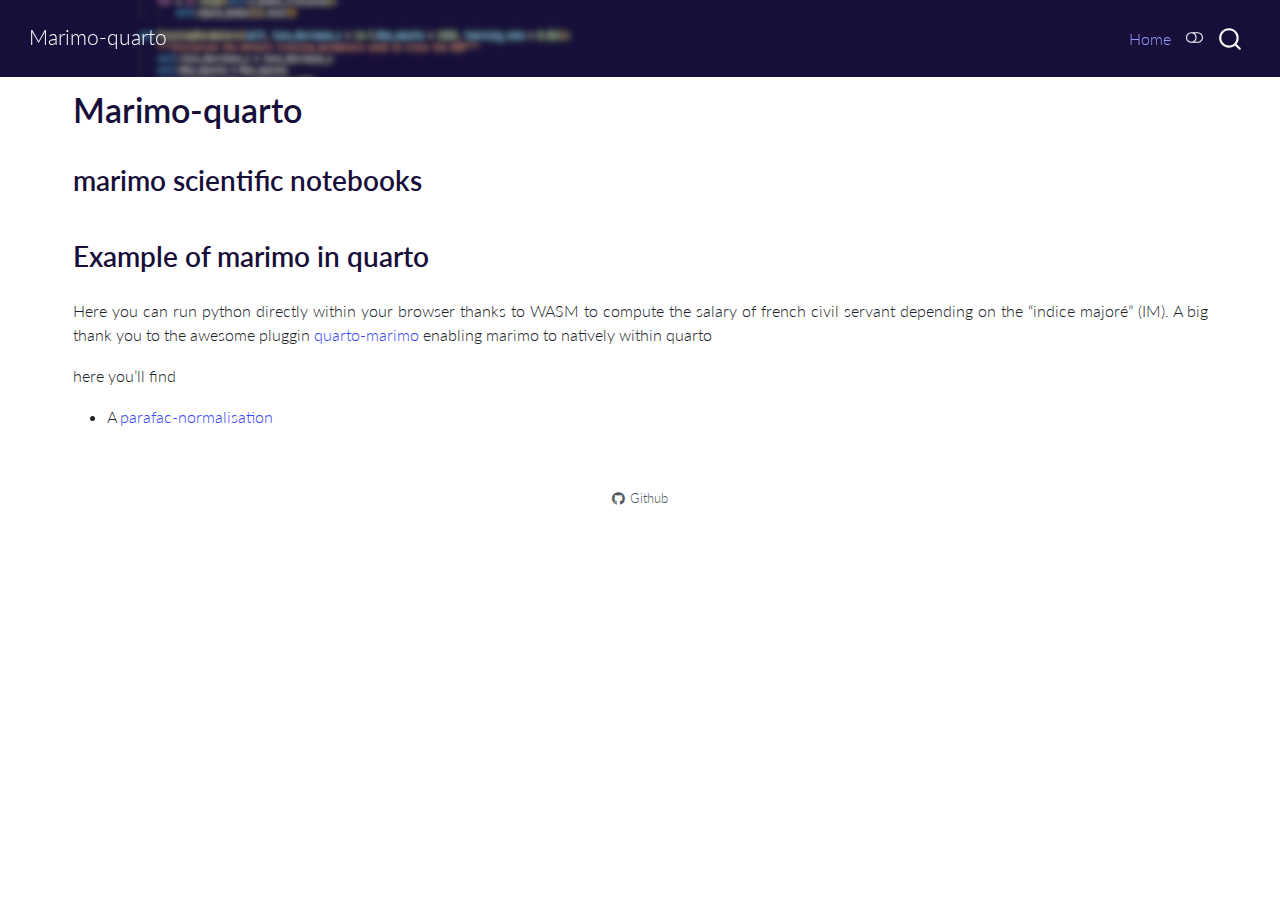
<file: index.html>
<!DOCTYPE html>
<html xmlns="http://www.w3.org/1999/xhtml" lang="en" xml:lang="en"><head>

<meta charset="utf-8">
<meta name="generator" content="quarto-1.4.557">

<meta name="viewport" content="width=device-width, initial-scale=1.0, user-scalable=yes">


<title>Marimo-quarto</title>
<style>
code{white-space: pre-wrap;}
span.smallcaps{font-variant: small-caps;}
div.columns{display: flex; gap: min(4vw, 1.5em);}
div.column{flex: auto; overflow-x: auto;}
div.hanging-indent{margin-left: 1.5em; text-indent: -1.5em;}
ul.task-list{list-style: none;}
ul.task-list li input[type="checkbox"] {
  width: 0.8em;
  margin: 0 0.8em 0.2em -1em; /* quarto-specific, see https://github.com/quarto-dev/quarto-cli/issues/4556 */ 
  vertical-align: middle;
}
</style>


<script src="site_libs/quarto-nav/quarto-nav.js"></script>
<script src="site_libs/quarto-nav/headroom.min.js"></script>
<script src="site_libs/clipboard/clipboard.min.js"></script>
<script src="site_libs/quarto-search/autocomplete.umd.js"></script>
<script src="site_libs/quarto-search/fuse.min.js"></script>
<script src="site_libs/quarto-search/quarto-search.js"></script>
<meta name="quarto:offset" content="./">
<link href="./avatar.jpg" rel="icon" type="image/jpeg">
<script src="site_libs/quarto-html/quarto.js"></script>
<script src="site_libs/quarto-html/popper.min.js"></script>
<script src="site_libs/quarto-html/tippy.umd.min.js"></script>
<link href="site_libs/quarto-html/tippy.css" rel="stylesheet">
<link href="site_libs/quarto-html/quarto-syntax-highlighting.css" rel="stylesheet" class="quarto-color-scheme" id="quarto-text-highlighting-styles">
<link href="site_libs/quarto-html/quarto-syntax-highlighting-dark.css" rel="prefetch" class="quarto-color-scheme quarto-color-alternate" id="quarto-text-highlighting-styles">
<script src="site_libs/bootstrap/bootstrap.min.js"></script>
<link href="site_libs/bootstrap/bootstrap-icons.css" rel="stylesheet">
<link href="site_libs/bootstrap/bootstrap.min.css" rel="stylesheet" class="quarto-color-scheme" id="quarto-bootstrap" data-mode="light">
<link href="site_libs/bootstrap/bootstrap-dark.min.css" rel="prefetch" class="quarto-color-scheme quarto-color-alternate" id="quarto-bootstrap" data-mode="dark">
<script id="quarto-search-options" type="application/json">{
  "location": "navbar",
  "copy-button": false,
  "collapse-after": 3,
  "panel-placement": "end",
  "type": "overlay",
  "limit": 50,
  "keyboard-shortcut": [
    "f",
    "/",
    "s"
  ],
  "show-item-context": false,
  "language": {
    "search-no-results-text": "No results",
    "search-matching-documents-text": "matching documents",
    "search-copy-link-title": "Copy link to search",
    "search-hide-matches-text": "Hide additional matches",
    "search-more-match-text": "more match in this document",
    "search-more-matches-text": "more matches in this document",
    "search-clear-button-title": "Clear",
    "search-text-placeholder": "",
    "search-detached-cancel-button-title": "Cancel",
    "search-submit-button-title": "Submit",
    "search-label": "Search"
  }
}</script>


<link rel="stylesheet" href="styles.css">
<meta property="og:title" content="Marimo-quarto">
<meta property="og:description" content="Marimo quarto test">
<meta property="og:image" content="https://AlexandreDabySeesaram.github.io/parafac-normalisation/avatar.jpg">
<meta property="og:site_name" content="Marimo-quarto">
</head>

<body class="nav-fixed">

<div id="quarto-search-results"></div>
  <header id="quarto-header" class="headroom fixed-top">
    <nav class="navbar navbar-expand-lg " data-bs-theme="dark">
      <div class="navbar-container container-fluid">
      <div class="navbar-brand-container mx-auto">
    <a class="navbar-brand" href="./index.html">
    <span class="navbar-title">Marimo-quarto</span>
    </a>
  </div>
            <div id="quarto-search" class="" title="Search"></div>
          <button class="navbar-toggler" type="button" data-bs-toggle="collapse" data-bs-target="#navbarCollapse" aria-controls="navbarCollapse" aria-expanded="false" aria-label="Toggle navigation" onclick="if (window.quartoToggleHeadroom) { window.quartoToggleHeadroom(); }">
  <span class="navbar-toggler-icon"></span>
</button>
          <div class="collapse navbar-collapse" id="navbarCollapse">
            <ul class="navbar-nav navbar-nav-scroll ms-auto">
  <li class="nav-item">
    <a class="nav-link active" href="./index.html" aria-current="page"> 
<span class="menu-text">Home</span></a>
  </li>  
</ul>
          </div> <!-- /navcollapse -->
          <div class="quarto-navbar-tools">
  <a href="" class="quarto-color-scheme-toggle quarto-navigation-tool  px-1" onclick="window.quartoToggleColorScheme(); return false;" title="Toggle dark mode"><i class="bi"></i></a>
</div>
      </div> <!-- /container-fluid -->
    </nav>
</header>
<!-- content -->
<div id="quarto-content" class="quarto-container page-columns page-rows-contents page-layout-full page-navbar">
<!-- sidebar -->
<!-- margin-sidebar -->
    
<!-- main -->
<div class="quarto-about-marquee content column-page">
  <div class="about-image-container">
  </div>
  <div class="about-contents">
    <header id="title-block-header" class="quarto-title-block default">
<div class="quarto-title">
<h1 class="title">Marimo-quarto</h1>
</div>
<div class="quarto-title-meta column-page">
  </div>
</header> <main class="content column-page" id="quarto-document-content">
<section id="marimo-scientific-notebooks" class="level2">
<h2 data-anchor-id="marimo-scientific-notebooks">marimo scientific notebooks</h2>
</section>
<section id="example-of-marimo-in-quarto" class="level2">
<h2 data-anchor-id="example-of-marimo-in-quarto">Example of marimo in quarto</h2>
<p>Here you can run python directly within your browser thanks to WASM to compute the salary of french civil servant depending on the “indice majoré” (IM). A big thank you to the awesome pluggin <a href="https://github.com/marimo-team/quarto-marimo">quarto-marimo</a> enabling marimo to natively within quarto</p>
<p>here you’ll find</p>
<ul>
<li>A <a href="./parafac.html">parafac-normalisation</a></li>
</ul>


</section>
<a onclick="window.scrollTo(0, 0); return false;" role="button" id="quarto-back-to-top"><i class="bi bi-arrow-up"></i> Back to top</a></main> 
    <div class="about-footer"><div class="about-links">
  <a href="https://github.com/AlexandreDabySeesaram/parafac-normalisation" class="about-link" rel="" target="">
    <i class="bi bi-github"></i>
     <span class="about-link-text">Github</span>
  </a>
</div>
</div>
  </div>
</div>
 <!-- /main -->
<script id="quarto-html-after-body" type="application/javascript">
window.document.addEventListener("DOMContentLoaded", function (event) {
  const toggleBodyColorMode = (bsSheetEl) => {
    const mode = bsSheetEl.getAttribute("data-mode");
    const bodyEl = window.document.querySelector("body");
    if (mode === "dark") {
      bodyEl.classList.add("quarto-dark");
      bodyEl.classList.remove("quarto-light");
    } else {
      bodyEl.classList.add("quarto-light");
      bodyEl.classList.remove("quarto-dark");
    }
  }
  const toggleBodyColorPrimary = () => {
    const bsSheetEl = window.document.querySelector("link#quarto-bootstrap");
    if (bsSheetEl) {
      toggleBodyColorMode(bsSheetEl);
    }
  }
  toggleBodyColorPrimary();  
  const disableStylesheet = (stylesheets) => {
    for (let i=0; i < stylesheets.length; i++) {
      const stylesheet = stylesheets[i];
      stylesheet.rel = 'prefetch';
    }
  }
  const enableStylesheet = (stylesheets) => {
    for (let i=0; i < stylesheets.length; i++) {
      const stylesheet = stylesheets[i];
      stylesheet.rel = 'stylesheet';
    }
  }
  const manageTransitions = (selector, allowTransitions) => {
    const els = window.document.querySelectorAll(selector);
    for (let i=0; i < els.length; i++) {
      const el = els[i];
      if (allowTransitions) {
        el.classList.remove('notransition');
      } else {
        el.classList.add('notransition');
      }
    }
  }
  const toggleGiscusIfUsed = (isAlternate, darkModeDefault) => {
    const baseTheme = document.querySelector('#giscus-base-theme')?.value ?? 'light';
    const alternateTheme = document.querySelector('#giscus-alt-theme')?.value ?? 'dark';
    let newTheme = '';
    if(darkModeDefault) {
      newTheme = isAlternate ? baseTheme : alternateTheme;
    } else {
      newTheme = isAlternate ? alternateTheme : baseTheme;
    }
    const changeGiscusTheme = () => {
      // From: https://github.com/giscus/giscus/issues/336
      const sendMessage = (message) => {
        const iframe = document.querySelector('iframe.giscus-frame');
        if (!iframe) return;
        iframe.contentWindow.postMessage({ giscus: message }, 'https://giscus.app');
      }
      sendMessage({
        setConfig: {
          theme: newTheme
        }
      });
    }
    const isGiscussLoaded = window.document.querySelector('iframe.giscus-frame') !== null;
    if (isGiscussLoaded) {
      changeGiscusTheme();
    }
  }
  const toggleColorMode = (alternate) => {
    // Switch the stylesheets
    const alternateStylesheets = window.document.querySelectorAll('link.quarto-color-scheme.quarto-color-alternate');
    manageTransitions('#quarto-margin-sidebar .nav-link', false);
    if (alternate) {
      enableStylesheet(alternateStylesheets);
      for (const sheetNode of alternateStylesheets) {
        if (sheetNode.id === "quarto-bootstrap") {
          toggleBodyColorMode(sheetNode);
        }
      }
    } else {
      disableStylesheet(alternateStylesheets);
      toggleBodyColorPrimary();
    }
    manageTransitions('#quarto-margin-sidebar .nav-link', true);
    // Switch the toggles
    const toggles = window.document.querySelectorAll('.quarto-color-scheme-toggle');
    for (let i=0; i < toggles.length; i++) {
      const toggle = toggles[i];
      if (toggle) {
        if (alternate) {
          toggle.classList.add("alternate");     
        } else {
          toggle.classList.remove("alternate");
        }
      }
    }
    // Hack to workaround the fact that safari doesn't
    // properly recolor the scrollbar when toggling (#1455)
    if (navigator.userAgent.indexOf('Safari') > 0 && navigator.userAgent.indexOf('Chrome') == -1) {
      manageTransitions("body", false);
      window.scrollTo(0, 1);
      setTimeout(() => {
        window.scrollTo(0, 0);
        manageTransitions("body", true);
      }, 40);  
    }
  }
  const isFileUrl = () => { 
    return window.location.protocol === 'file:';
  }
  const hasAlternateSentinel = () => {  
    let styleSentinel = getColorSchemeSentinel();
    if (styleSentinel !== null) {
      return styleSentinel === "alternate";
    } else {
      return false;
    }
  }
  const setStyleSentinel = (alternate) => {
    const value = alternate ? "alternate" : "default";
    if (!isFileUrl()) {
      window.localStorage.setItem("quarto-color-scheme", value);
    } else {
      localAlternateSentinel = value;
    }
  }
  const getColorSchemeSentinel = () => {
    if (!isFileUrl()) {
      const storageValue = window.localStorage.getItem("quarto-color-scheme");
      return storageValue != null ? storageValue : localAlternateSentinel;
    } else {
      return localAlternateSentinel;
    }
  }
  const darkModeDefault = false;
  let localAlternateSentinel = darkModeDefault ? 'alternate' : 'default';
  // Dark / light mode switch
  window.quartoToggleColorScheme = () => {
    // Read the current dark / light value 
    let toAlternate = !hasAlternateSentinel();
    toggleColorMode(toAlternate);
    setStyleSentinel(toAlternate);
    toggleGiscusIfUsed(toAlternate, darkModeDefault);
  };
  // Ensure there is a toggle, if there isn't float one in the top right
  if (window.document.querySelector('.quarto-color-scheme-toggle') === null) {
    const a = window.document.createElement('a');
    a.classList.add('top-right');
    a.classList.add('quarto-color-scheme-toggle');
    a.href = "";
    a.onclick = function() { try { window.quartoToggleColorScheme(); } catch {} return false; };
    const i = window.document.createElement("i");
    i.classList.add('bi');
    a.appendChild(i);
    window.document.body.appendChild(a);
  }
  // Switch to dark mode if need be
  if (hasAlternateSentinel()) {
    toggleColorMode(true);
  } else {
    toggleColorMode(false);
  }
  const isCodeAnnotation = (el) => {
    for (const clz of el.classList) {
      if (clz.startsWith('code-annotation-')) {                     
        return true;
      }
    }
    return false;
  }
  const clipboard = new window.ClipboardJS('.code-copy-button', {
    text: function(trigger) {
      const codeEl = trigger.previousElementSibling.cloneNode(true);
      for (const childEl of codeEl.children) {
        if (isCodeAnnotation(childEl)) {
          childEl.remove();
        }
      }
      return codeEl.innerText;
    }
  });
  clipboard.on('success', function(e) {
    // button target
    const button = e.trigger;
    // don't keep focus
    button.blur();
    // flash "checked"
    button.classList.add('code-copy-button-checked');
    var currentTitle = button.getAttribute("title");
    button.setAttribute("title", "Copied!");
    let tooltip;
    if (window.bootstrap) {
      button.setAttribute("data-bs-toggle", "tooltip");
      button.setAttribute("data-bs-placement", "left");
      button.setAttribute("data-bs-title", "Copied!");
      tooltip = new bootstrap.Tooltip(button, 
        { trigger: "manual", 
          customClass: "code-copy-button-tooltip",
          offset: [0, -8]});
      tooltip.show();    
    }
    setTimeout(function() {
      if (tooltip) {
        tooltip.hide();
        button.removeAttribute("data-bs-title");
        button.removeAttribute("data-bs-toggle");
        button.removeAttribute("data-bs-placement");
      }
      button.setAttribute("title", currentTitle);
      button.classList.remove('code-copy-button-checked');
    }, 1000);
    // clear code selection
    e.clearSelection();
  });
    var localhostRegex = new RegExp(/^(?:http|https):\/\/localhost\:?[0-9]*\//);
    var mailtoRegex = new RegExp(/^mailto:/);
      var filterRegex = new RegExp("https:\/\/AlexandreDabySeesaram\.github\.io\/parafac-normalisation\/");
    var isInternal = (href) => {
        return filterRegex.test(href) || localhostRegex.test(href) || mailtoRegex.test(href);
    }
    // Inspect non-navigation links and adorn them if external
 	var links = window.document.querySelectorAll('a[href]:not(.nav-link):not(.navbar-brand):not(.toc-action):not(.sidebar-link):not(.sidebar-item-toggle):not(.pagination-link):not(.no-external):not([aria-hidden]):not(.dropdown-item):not(.quarto-navigation-tool)');
    for (var i=0; i<links.length; i++) {
      const link = links[i];
      if (!isInternal(link.href)) {
        // undo the damage that might have been done by quarto-nav.js in the case of
        // links that we want to consider external
        if (link.dataset.originalHref !== undefined) {
          link.href = link.dataset.originalHref;
        }
      }
    }
  function tippyHover(el, contentFn, onTriggerFn, onUntriggerFn) {
    const config = {
      allowHTML: true,
      maxWidth: 500,
      delay: 100,
      arrow: false,
      appendTo: function(el) {
          return el.parentElement;
      },
      interactive: true,
      interactiveBorder: 10,
      theme: 'quarto',
      placement: 'bottom-start',
    };
    if (contentFn) {
      config.content = contentFn;
    }
    if (onTriggerFn) {
      config.onTrigger = onTriggerFn;
    }
    if (onUntriggerFn) {
      config.onUntrigger = onUntriggerFn;
    }
    window.tippy(el, config); 
  }
  const noterefs = window.document.querySelectorAll('a[role="doc-noteref"]');
  for (var i=0; i<noterefs.length; i++) {
    const ref = noterefs[i];
    tippyHover(ref, function() {
      // use id or data attribute instead here
      let href = ref.getAttribute('data-footnote-href') || ref.getAttribute('href');
      try { href = new URL(href).hash; } catch {}
      const id = href.replace(/^#\/?/, "");
      const note = window.document.getElementById(id);
      if (note) {
        return note.innerHTML;
      } else {
        return "";
      }
    });
  }
  const xrefs = window.document.querySelectorAll('a.quarto-xref');
  const processXRef = (id, note) => {
    // Strip column container classes
    const stripColumnClz = (el) => {
      el.classList.remove("page-full", "page-columns");
      if (el.children) {
        for (const child of el.children) {
          stripColumnClz(child);
        }
      }
    }
    stripColumnClz(note)
    if (id === null || id.startsWith('sec-')) {
      // Special case sections, only their first couple elements
      const container = document.createElement("div");
      if (note.children && note.children.length > 2) {
        container.appendChild(note.children[0].cloneNode(true));
        for (let i = 1; i < note.children.length; i++) {
          const child = note.children[i];
          if (child.tagName === "P" && child.innerText === "") {
            continue;
          } else {
            container.appendChild(child.cloneNode(true));
            break;
          }
        }
        if (window.Quarto?.typesetMath) {
          window.Quarto.typesetMath(container);
        }
        return container.innerHTML
      } else {
        if (window.Quarto?.typesetMath) {
          window.Quarto.typesetMath(note);
        }
        return note.innerHTML;
      }
    } else {
      // Remove any anchor links if they are present
      const anchorLink = note.querySelector('a.anchorjs-link');
      if (anchorLink) {
        anchorLink.remove();
      }
      if (window.Quarto?.typesetMath) {
        window.Quarto.typesetMath(note);
      }
      // TODO in 1.5, we should make sure this works without a callout special case
      if (note.classList.contains("callout")) {
        return note.outerHTML;
      } else {
        return note.innerHTML;
      }
    }
  }
  for (var i=0; i<xrefs.length; i++) {
    const xref = xrefs[i];
    tippyHover(xref, undefined, function(instance) {
      instance.disable();
      let url = xref.getAttribute('href');
      let hash = undefined; 
      if (url.startsWith('#')) {
        hash = url;
      } else {
        try { hash = new URL(url).hash; } catch {}
      }
      if (hash) {
        const id = hash.replace(/^#\/?/, "");
        const note = window.document.getElementById(id);
        if (note !== null) {
          try {
            const html = processXRef(id, note.cloneNode(true));
            instance.setContent(html);
          } finally {
            instance.enable();
            instance.show();
          }
        } else {
          // See if we can fetch this
          fetch(url.split('#')[0])
          .then(res => res.text())
          .then(html => {
            const parser = new DOMParser();
            const htmlDoc = parser.parseFromString(html, "text/html");
            const note = htmlDoc.getElementById(id);
            if (note !== null) {
              const html = processXRef(id, note);
              instance.setContent(html);
            } 
          }).finally(() => {
            instance.enable();
            instance.show();
          });
        }
      } else {
        // See if we can fetch a full url (with no hash to target)
        // This is a special case and we should probably do some content thinning / targeting
        fetch(url)
        .then(res => res.text())
        .then(html => {
          const parser = new DOMParser();
          const htmlDoc = parser.parseFromString(html, "text/html");
          const note = htmlDoc.querySelector('main.content');
          if (note !== null) {
            // This should only happen for chapter cross references
            // (since there is no id in the URL)
            // remove the first header
            if (note.children.length > 0 && note.children[0].tagName === "HEADER") {
              note.children[0].remove();
            }
            const html = processXRef(null, note);
            instance.setContent(html);
          } 
        }).finally(() => {
          instance.enable();
          instance.show();
        });
      }
    }, function(instance) {
    });
  }
      let selectedAnnoteEl;
      const selectorForAnnotation = ( cell, annotation) => {
        let cellAttr = 'data-code-cell="' + cell + '"';
        let lineAttr = 'data-code-annotation="' +  annotation + '"';
        const selector = 'span[' + cellAttr + '][' + lineAttr + ']';
        return selector;
      }
      const selectCodeLines = (annoteEl) => {
        const doc = window.document;
        const targetCell = annoteEl.getAttribute("data-target-cell");
        const targetAnnotation = annoteEl.getAttribute("data-target-annotation");
        const annoteSpan = window.document.querySelector(selectorForAnnotation(targetCell, targetAnnotation));
        const lines = annoteSpan.getAttribute("data-code-lines").split(",");
        const lineIds = lines.map((line) => {
          return targetCell + "-" + line;
        })
        let top = null;
        let height = null;
        let parent = null;
        if (lineIds.length > 0) {
            //compute the position of the single el (top and bottom and make a div)
            const el = window.document.getElementById(lineIds[0]);
            top = el.offsetTop;
            height = el.offsetHeight;
            parent = el.parentElement.parentElement;
          if (lineIds.length > 1) {
            const lastEl = window.document.getElementById(lineIds[lineIds.length - 1]);
            const bottom = lastEl.offsetTop + lastEl.offsetHeight;
            height = bottom - top;
          }
          if (top !== null && height !== null && parent !== null) {
            // cook up a div (if necessary) and position it 
            let div = window.document.getElementById("code-annotation-line-highlight");
            if (div === null) {
              div = window.document.createElement("div");
              div.setAttribute("id", "code-annotation-line-highlight");
              div.style.position = 'absolute';
              parent.appendChild(div);
            }
            div.style.top = top - 2 + "px";
            div.style.height = height + 4 + "px";
            div.style.left = 0;
            let gutterDiv = window.document.getElementById("code-annotation-line-highlight-gutter");
            if (gutterDiv === null) {
              gutterDiv = window.document.createElement("div");
              gutterDiv.setAttribute("id", "code-annotation-line-highlight-gutter");
              gutterDiv.style.position = 'absolute';
              const codeCell = window.document.getElementById(targetCell);
              const gutter = codeCell.querySelector('.code-annotation-gutter');
              gutter.appendChild(gutterDiv);
            }
            gutterDiv.style.top = top - 2 + "px";
            gutterDiv.style.height = height + 4 + "px";
          }
          selectedAnnoteEl = annoteEl;
        }
      };
      const unselectCodeLines = () => {
        const elementsIds = ["code-annotation-line-highlight", "code-annotation-line-highlight-gutter"];
        elementsIds.forEach((elId) => {
          const div = window.document.getElementById(elId);
          if (div) {
            div.remove();
          }
        });
        selectedAnnoteEl = undefined;
      };
        // Handle positioning of the toggle
    window.addEventListener(
      "resize",
      throttle(() => {
        elRect = undefined;
        if (selectedAnnoteEl) {
          selectCodeLines(selectedAnnoteEl);
        }
      }, 10)
    );
    function throttle(fn, ms) {
    let throttle = false;
    let timer;
      return (...args) => {
        if(!throttle) { // first call gets through
            fn.apply(this, args);
            throttle = true;
        } else { // all the others get throttled
            if(timer) clearTimeout(timer); // cancel #2
            timer = setTimeout(() => {
              fn.apply(this, args);
              timer = throttle = false;
            }, ms);
        }
      };
    }
      // Attach click handler to the DT
      const annoteDls = window.document.querySelectorAll('dt[data-target-cell]');
      for (const annoteDlNode of annoteDls) {
        annoteDlNode.addEventListener('click', (event) => {
          const clickedEl = event.target;
          if (clickedEl !== selectedAnnoteEl) {
            unselectCodeLines();
            const activeEl = window.document.querySelector('dt[data-target-cell].code-annotation-active');
            if (activeEl) {
              activeEl.classList.remove('code-annotation-active');
            }
            selectCodeLines(clickedEl);
            clickedEl.classList.add('code-annotation-active');
          } else {
            // Unselect the line
            unselectCodeLines();
            clickedEl.classList.remove('code-annotation-active');
          }
        });
      }
  const findCites = (el) => {
    const parentEl = el.parentElement;
    if (parentEl) {
      const cites = parentEl.dataset.cites;
      if (cites) {
        return {
          el,
          cites: cites.split(' ')
        };
      } else {
        return findCites(el.parentElement)
      }
    } else {
      return undefined;
    }
  };
  var bibliorefs = window.document.querySelectorAll('a[role="doc-biblioref"]');
  for (var i=0; i<bibliorefs.length; i++) {
    const ref = bibliorefs[i];
    const citeInfo = findCites(ref);
    if (citeInfo) {
      tippyHover(citeInfo.el, function() {
        var popup = window.document.createElement('div');
        citeInfo.cites.forEach(function(cite) {
          var citeDiv = window.document.createElement('div');
          citeDiv.classList.add('hanging-indent');
          citeDiv.classList.add('csl-entry');
          var biblioDiv = window.document.getElementById('ref-' + cite);
          if (biblioDiv) {
            citeDiv.innerHTML = biblioDiv.innerHTML;
          }
          popup.appendChild(citeDiv);
        });
        return popup.innerHTML;
      });
    }
  }
});
</script>
</div> <!-- /content -->




</body></html>
</file>
<file: site_libs/quarto-html/tippy.css>
.tippy-box[data-animation=fade][data-state=hidden]{opacity:0}[data-tippy-root]{max-width:calc(100vw - 10px)}.tippy-box{position:relative;background-color:#333;color:#fff;border-radius:4px;font-size:14px;line-height:1.4;white-space:normal;outline:0;transition-property:transform,visibility,opacity}.tippy-box[data-placement^=top]>.tippy-arrow{bottom:0}.tippy-box[data-placement^=top]>.tippy-arrow:before{bottom:-7px;left:0;border-width:8px 8px 0;border-top-color:initial;transform-origin:center top}.tippy-box[data-placement^=bottom]>.tippy-arrow{top:0}.tippy-box[data-placement^=bottom]>.tippy-arrow:before{top:-7px;left:0;border-width:0 8px 8px;border-bottom-color:initial;transform-origin:center bottom}.tippy-box[data-placement^=left]>.tippy-arrow{right:0}.tippy-box[data-placement^=left]>.tippy-arrow:before{border-width:8px 0 8px 8px;border-left-color:initial;right:-7px;transform-origin:center left}.tippy-box[data-placement^=right]>.tippy-arrow{left:0}.tippy-box[data-placement^=right]>.tippy-arrow:before{left:-7px;border-width:8px 8px 8px 0;border-right-color:initial;transform-origin:center right}.tippy-box[data-inertia][data-state=visible]{transition-timing-function:cubic-bezier(.54,1.5,.38,1.11)}.tippy-arrow{width:16px;height:16px;color:#333}.tippy-arrow:before{content:"";position:absolute;border-color:transparent;border-style:solid}.tippy-content{position:relative;padding:5px 9px;z-index:1}
</file>
<file: site_libs/quarto-html/quarto-syntax-highlighting.css>
/* quarto syntax highlight colors */
:root {
  --quarto-hl-ot-color: #003B4F;
  --quarto-hl-at-color: #657422;
  --quarto-hl-ss-color: #20794D;
  --quarto-hl-an-color: #5E5E5E;
  --quarto-hl-fu-color: #4758AB;
  --quarto-hl-st-color: #20794D;
  --quarto-hl-cf-color: #003B4F;
  --quarto-hl-op-color: #5E5E5E;
  --quarto-hl-er-color: #AD0000;
  --quarto-hl-bn-color: #AD0000;
  --quarto-hl-al-color: #AD0000;
  --quarto-hl-va-color: #111111;
  --quarto-hl-bu-color: inherit;
  --quarto-hl-ex-color: inherit;
  --quarto-hl-pp-color: #AD0000;
  --quarto-hl-in-color: #5E5E5E;
  --quarto-hl-vs-color: #20794D;
  --quarto-hl-wa-color: #5E5E5E;
  --quarto-hl-do-color: #5E5E5E;
  --quarto-hl-im-color: #00769E;
  --quarto-hl-ch-color: #20794D;
  --quarto-hl-dt-color: #AD0000;
  --quarto-hl-fl-color: #AD0000;
  --quarto-hl-co-color: #5E5E5E;
  --quarto-hl-cv-color: #5E5E5E;
  --quarto-hl-cn-color: #8f5902;
  --quarto-hl-sc-color: #5E5E5E;
  --quarto-hl-dv-color: #AD0000;
  --quarto-hl-kw-color: #003B4F;
}

/* other quarto variables */
:root {
  --quarto-font-monospace: SFMono-Regular, Menlo, Monaco, Consolas, "Liberation Mono", "Courier New", monospace;
}

pre > code.sourceCode > span {
  color: #003B4F;
}

code span {
  color: #003B4F;
}

code.sourceCode > span {
  color: #003B4F;
}

div.sourceCode,
div.sourceCode pre.sourceCode {
  color: #003B4F;
}

code span.ot {
  color: #003B4F;
  font-style: inherit;
}

code span.at {
  color: #657422;
  font-style: inherit;
}

code span.ss {
  color: #20794D;
  font-style: inherit;
}

code span.an {
  color: #5E5E5E;
  font-style: inherit;
}

code span.fu {
  color: #4758AB;
  font-style: inherit;
}

code span.st {
  color: #20794D;
  font-style: inherit;
}

code span.cf {
  color: #003B4F;
  font-style: inherit;
}

code span.op {
  color: #5E5E5E;
  font-style: inherit;
}

code span.er {
  color: #AD0000;
  font-style: inherit;
}

code span.bn {
  color: #AD0000;
  font-style: inherit;
}

code span.al {
  color: #AD0000;
  font-style: inherit;
}

code span.va {
  color: #111111;
  font-style: inherit;
}

code span.bu {
  font-style: inherit;
}

code span.ex {
  font-style: inherit;
}

code span.pp {
  color: #AD0000;
  font-style: inherit;
}

code span.in {
  color: #5E5E5E;
  font-style: inherit;
}

code span.vs {
  color: #20794D;
  font-style: inherit;
}

code span.wa {
  color: #5E5E5E;
  font-style: italic;
}

code span.do {
  color: #5E5E5E;
  font-style: italic;
}

code span.im {
  color: #00769E;
  font-style: inherit;
}

code span.ch {
  color: #20794D;
  font-style: inherit;
}

code span.dt {
  color: #AD0000;
  font-style: inherit;
}

code span.fl {
  color: #AD0000;
  font-style: inherit;
}

code span.co {
  color: #5E5E5E;
  font-style: inherit;
}

code span.cv {
  color: #5E5E5E;
  font-style: italic;
}

code span.cn {
  color: #8f5902;
  font-style: inherit;
}

code span.sc {
  color: #5E5E5E;
  font-style: inherit;
}

code span.dv {
  color: #AD0000;
  font-style: inherit;
}

code span.kw {
  color: #003B4F;
  font-style: inherit;
}

.prevent-inlining {
  content: "</";
}

/*# sourceMappingURL=debc5d5d77c3f9108843748ff7464032.css.map */
</file>
<file: site_libs/quarto-html/quarto-syntax-highlighting-dark.css>
/* quarto syntax highlight colors */
:root {
  --quarto-hl-al-color: #f07178;
  --quarto-hl-an-color: #d4d0ab;
  --quarto-hl-at-color: #00e0e0;
  --quarto-hl-bn-color: #d4d0ab;
  --quarto-hl-bu-color: #abe338;
  --quarto-hl-ch-color: #abe338;
  --quarto-hl-co-color: #f8f8f2;
  --quarto-hl-cv-color: #ffd700;
  --quarto-hl-cn-color: #ffd700;
  --quarto-hl-cf-color: #ffa07a;
  --quarto-hl-dt-color: #ffa07a;
  --quarto-hl-dv-color: #d4d0ab;
  --quarto-hl-do-color: #f8f8f2;
  --quarto-hl-er-color: #f07178;
  --quarto-hl-ex-color: #00e0e0;
  --quarto-hl-fl-color: #d4d0ab;
  --quarto-hl-fu-color: #ffa07a;
  --quarto-hl-im-color: #abe338;
  --quarto-hl-in-color: #d4d0ab;
  --quarto-hl-kw-color: #ffa07a;
  --quarto-hl-op-color: #ffa07a;
  --quarto-hl-ot-color: #00e0e0;
  --quarto-hl-pp-color: #dcc6e0;
  --quarto-hl-re-color: #00e0e0;
  --quarto-hl-sc-color: #abe338;
  --quarto-hl-ss-color: #abe338;
  --quarto-hl-st-color: #abe338;
  --quarto-hl-va-color: #00e0e0;
  --quarto-hl-vs-color: #abe338;
  --quarto-hl-wa-color: #dcc6e0;
}

/* other quarto variables */
:root {
  --quarto-font-monospace: SFMono-Regular, Menlo, Monaco, Consolas, "Liberation Mono", "Courier New", monospace;
}

code span.al {
  background-color: #2a0f15;
  font-weight: bold;
  color: #f07178;
}

code span.an {
  color: #d4d0ab;
}

code span.at {
  color: #00e0e0;
}

code span.bn {
  color: #d4d0ab;
}

code span.bu {
  color: #abe338;
}

code span.ch {
  color: #abe338;
}

code span.co {
  font-style: italic;
  color: #f8f8f2;
}

code span.cv {
  color: #ffd700;
}

code span.cn {
  color: #ffd700;
}

code span.cf {
  font-weight: bold;
  color: #ffa07a;
}

code span.dt {
  color: #ffa07a;
}

code span.dv {
  color: #d4d0ab;
}

code span.do {
  color: #f8f8f2;
}

code span.er {
  color: #f07178;
  text-decoration: underline;
}

code span.ex {
  font-weight: bold;
  color: #00e0e0;
}

code span.fl {
  color: #d4d0ab;
}

code span.fu {
  color: #ffa07a;
}

code span.im {
  color: #abe338;
}

code span.in {
  color: #d4d0ab;
}

code span.kw {
  font-weight: bold;
  color: #ffa07a;
}

pre > code.sourceCode > span {
  color: #f8f8f2;
}

code span {
  color: #f8f8f2;
}

code.sourceCode > span {
  color: #f8f8f2;
}

div.sourceCode,
div.sourceCode pre.sourceCode {
  color: #f8f8f2;
}

code span.op {
  color: #ffa07a;
}

code span.ot {
  color: #00e0e0;
}

code span.pp {
  color: #dcc6e0;
}

code span.re {
  background-color: #f8f8f2;
  color: #00e0e0;
}

code span.sc {
  color: #abe338;
}

code span.ss {
  color: #abe338;
}

code span.st {
  color: #abe338;
}

code span.va {
  color: #00e0e0;
}

code span.vs {
  color: #abe338;
}

code span.wa {
  color: #dcc6e0;
}

.prevent-inlining {
  content: "</";
}

/*# sourceMappingURL=935a306eefa94366c21e1a970dddb765.css.map */
</file>
<file: styles.css>
/* css styles */

/* a {text-decoration: none; } */


a:link { 
    text-decoration: none; 
  } 
  a:visited { 
    text-decoration: none; 
  } 
  a:hover { 
    text-decoration: underline; 
  } 
  a:active { 
    text-decoration: none; 
  }
</file>
